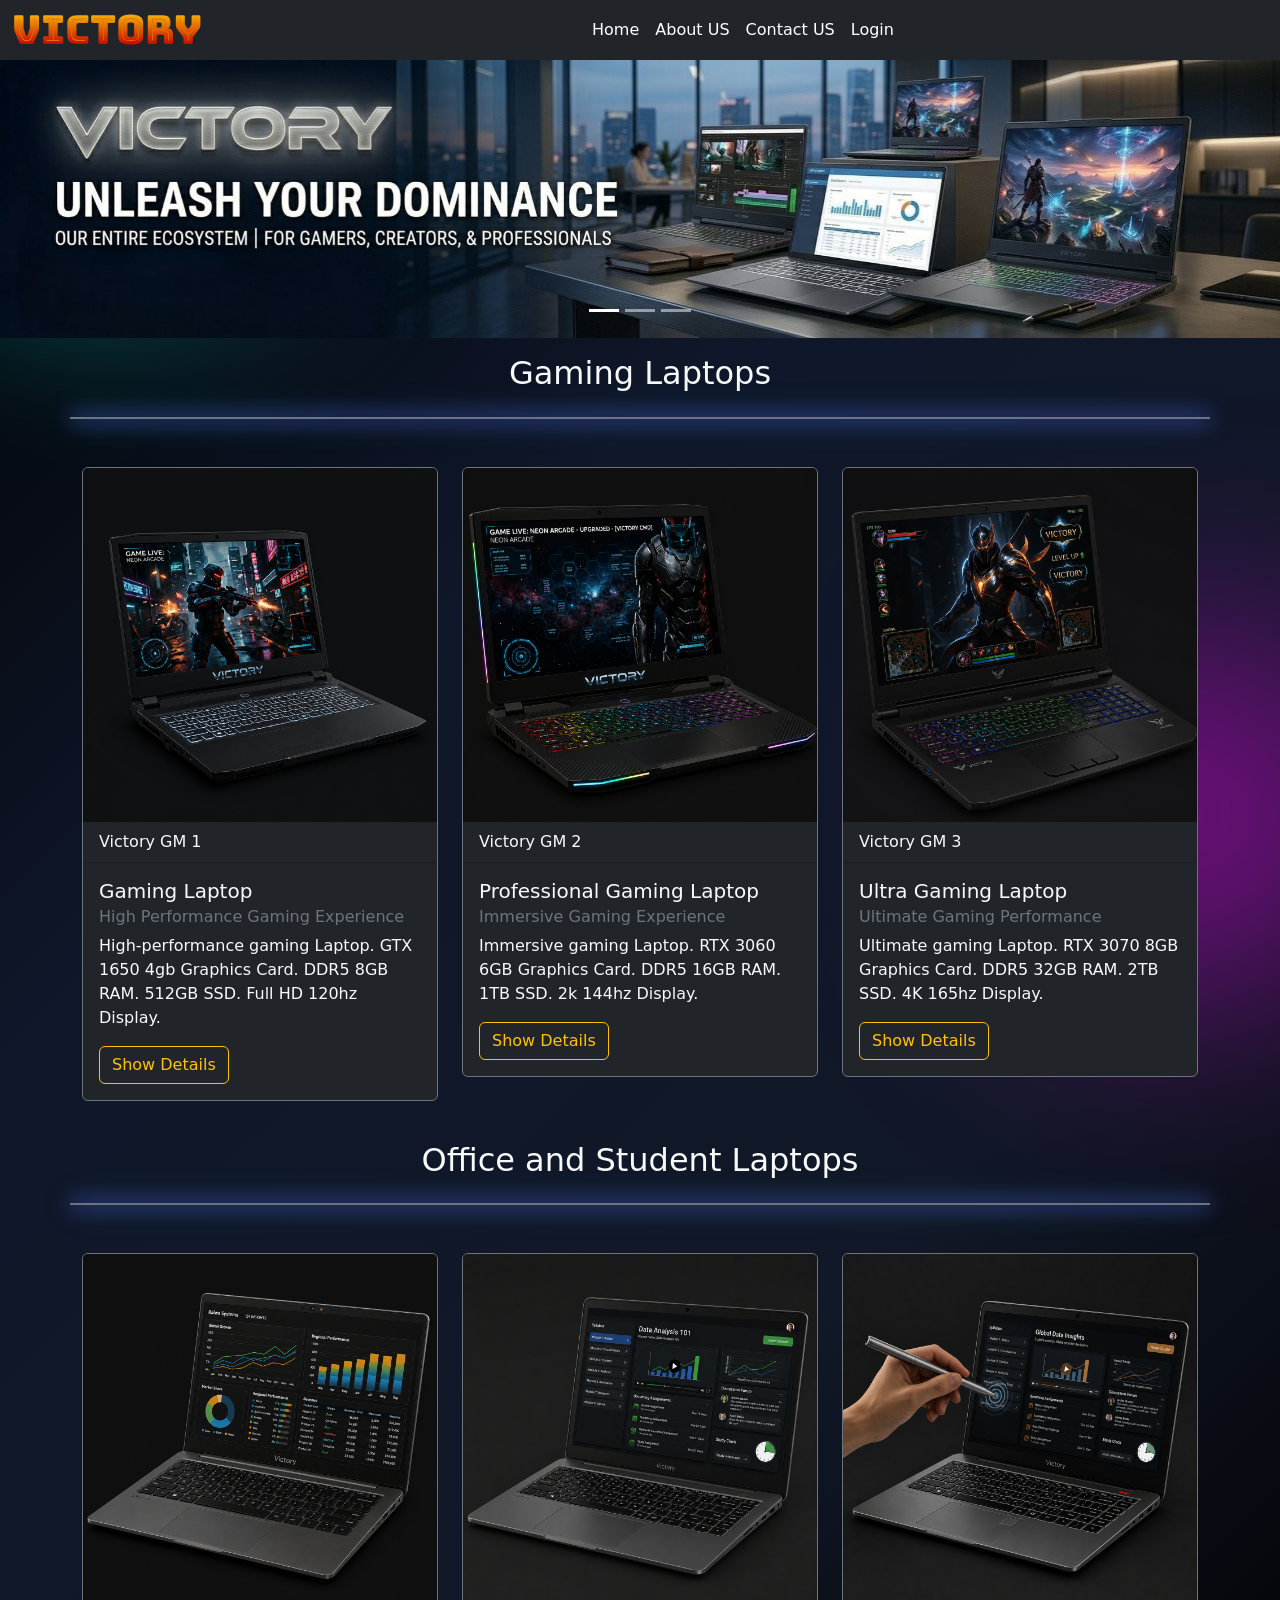
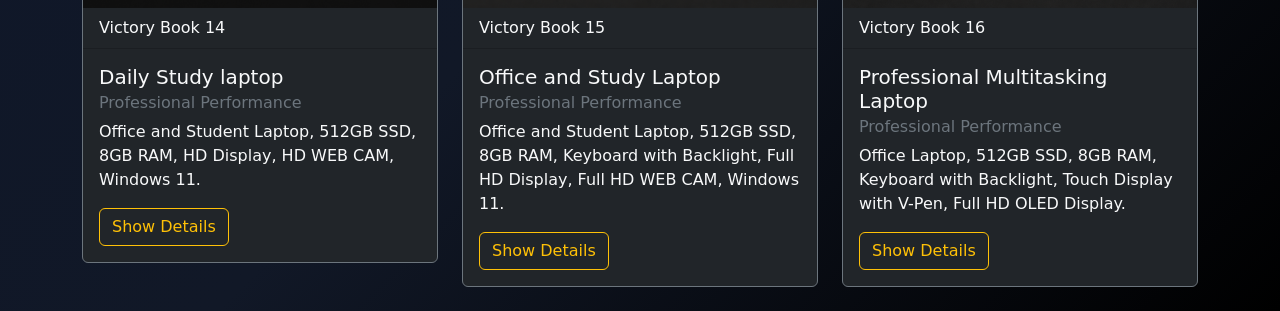
<file: index.html>
<!DOCTYPE html>
<html lang="en">
<head>
    <meta charset="UTF-8">
    <meta name="viewport" content="width=device-width, initial-scale=1.0">
    <title>Victory Laptops</title>
    <link href="https://cdn.jsdelivr.net/npm/bootstrap@5.3.0/dist/css/bootstrap.min.css" rel="stylesheet">
    <script src="https://cdn.jsdelivr.net/npm/bootstrap@5.3.0/dist/js/bootstrap.bundle.min.js"></script>
    <link rel="preconnect" href="https://fonts.googleapis.com">
    <link rel="preconnect" href="https://fonts.gstatic.com" crossorigin>
    <link href="https://fonts.googleapis.com/css2?family=Bungee+Spice&family=Edu+AU+VIC+WA+NT+Guides:wght@400..700&family=Ewert&family=Metamorphous&family=Roboto+Mono:ital,wght@0,100..700;1,100..700&display=swap" rel="stylesheet">
    
    <style>
        .navbar-brand{
            font-size: 2.5rem;
            font-weight: bold;
            font-family: "Bungee Spice", sans-serif;
        }

        .border{
            box-shadow:
                0 0 20px rgb(195, 0, 255),
                0 0 20px rgb(0, 162, 255),
                0 0 30px rgb(0, 255, 242);
        }

        .card {
            transition: all 0.3s ease-in-out;
            border: 1px solid rgba(0, 0, 0, 0.05);
            cursor: pointer;
        }

        .card:hover {
            transform: translateY(-12px);
            box-shadow:
                0 0px 25px rgb(255, 7, 7),
                0 0px 20px rgb(238, 255, 0),
                0 0px 30px rgb(255, 0, 234);
            border: 2px solid #ffc107;
        }

        .card:hover .card-title {
            text-shadow: 0 0 8px rgba(252, 0, 0, 0.986);
        }

        #btn:hover{
            box-shadow: 0 0 15px yellow,
                0 0 10px red,
                0 0 20px rgb(255, 0, 179);
        }

        body{
            background: linear-gradient(
                135deg,
                #000000,
                #0f172a,
                #111827,
                #000000
            );
        }

        /* RGB GLOW */
        body::before{
            content: "";
            position: fixed;
            width: 350px;
            height: 350px;
            background: cyan;
            border-radius: 50%;
            filter: blur(120px);
            top: -120px;
            left: -90px;
            
            animation: glowMove 6s infinite alternate;
        }

        body::after{
            content: "";
            position: fixed;
            width: 350px;
            height: 350px;
            background: #ff00ff;
            border-radius: 50%;
            filter: blur(120px);
            bottom: -90px;
            right: -90px;
            opacity: 0.5;
            animation: glowMove 8s infinite alternate;
            z-index: -1;
        }
    </style>
</head>
<body class="bg-dark text-light">
    <nav class="navbar navbar-expand-lg navbar-dark bg-dark py-0">
        <div class="container-fluid">
            <a class="navbar-brand py-0" href="victory.html">Victory</a>
            
            <button type="button" class="navbar-toggler ms-auto" data-bs-toggle="collapse" data-bs-target="#navbarNav">
                <span class="navbar-toggler-icon"></span>
            </button>
            
            <div class="collapse navbar-collapse" id="navbarNav">
                <ul class="navbar-nav mx-auto">
                    <li class="nav-item">
                        <a href="index.html" class="nav-link active">Home</a>
                    </li>
                    <li class="nav-item">
                        <a href="pages/about.html" class="nav-link active">About US</a>
                    </li>
                    <li class="nav-item">
                        <a href="pages/contact.html" class="nav-link active">Contact US</a>
                    </li>
                    <li class="nav-item">
                        <a href="pages/login.html" class="nav-link active">Login</a>
                    </li>
                </ul>
            </div>
        </div>
    </nav>

    <div id="victory" class="carousel slide" data-bs-ride="carousel">
        <div class="carousel-indicators">
            <button type="button" data-bs-target="#victory" data-bs-slide-to="0" class="active"></button>
            <button type="button" data-bs-target="#victory" data-bs-slide-to="1"></button>
            <button type="button" data-bs-target="#victory" data-bs-slide-to="2"></button>
        </div>
        
        <div class="carousel-inner">
            <div class="carousel-item active" data-bs-interval="3000">
                <img src="assets/whole website.png" alt="Victory Laptops" class="d-block w-100">
            </div>
            <div class="carousel-item" data-bs-interval="3000">
                <img src="assets/gaming.png" class="d-block w-100" alt="Victory Gaming Laptops">
            </div>
            <div class="carousel-item" data-bs-interval="3000">
                <img src="assets/professional.png" class="d-block w-100" alt="Victory Office Laptop">
            </div>
        </div>
    </div>

    <h2 class="container text-center mt-3">Gaming Laptops</h2>
    <div class="container border border-secondary mt-4"></div>
    
    <div class="container mt-5">
        <div class="row">
            <div class="col-lg-4 col-md-6 mb-4">
                <div class="card bg-dark text-light border-secondary">
                    <img src="assets/gaming laptop 1.png" alt="Gaming Laptop" class="card-img-top img-fluid" height="200px">
                    <div class="card-header">Victory GM 1</div>
                    <div class="card-body">
                        <h5 class="card-title">Gaming Laptop</h5>
                        <h6 class="card-subtitle mb-2 text-secondary">High Performance Gaming Experience</h6>
                        <p class="card-text">High-performance gaming Laptop. GTX 1650 4gb Graphics Card. DDR5 8GB RAM. 512GB SSD. Full HD 120hz Display.</p>
                        <a id="btn" href="#" class="btn btn-outline-warning">Show Details</a>
                    </div>
                </div>
            </div>

            <div class="col-lg-4 col-md-6 mb-4">
                <div class="card bg-dark text-light border-secondary">
                    <img src="assets/gaming laptop 2.png" alt="Gaming Laptop" class="card-img-top img-fluid" height="200px">
                    <div class="card-header">Victory GM 2</div>
                    <div class="card-body">
                        <h5 class="card-title">Professional Gaming Laptop</h5>
                        <h6 class="card-subtitle mb-2 text-secondary">Immersive Gaming Experience</h6>
                        <p class="card-text">Immersive gaming Laptop. RTX 3060 6GB Graphics Card. DDR5 16GB RAM. 1TB SSD. 2k 144hz Display.</p>
                        <a id="btn" href="#" class="btn btn-outline-warning">Show Details</a>
                    </div>
                </div>
            </div>

            <div class="col-lg-4 col-md-6 mb-4">
                <div class="card bg-dark text-light border-secondary">
                    <img src="assets/gaming laptop 3.png" alt="Gaming Laptop" class="card-img-top img-fluid" height="200px">
                    <div class="card-header">Victory GM 3</div>
                    <div class="card-body">
                        <h5 class="card-title">Ultra Gaming Laptop</h5>
                        <h6 class="card-subtitle mb-2 text-secondary">Ultimate Gaming Performance</h6>
                        <p class="card-text">Ultimate gaming Laptop. RTX 3070 8GB Graphics Card. DDR5 32GB RAM. 2TB SSD. 4K 165hz Display.</p>
                        <a id="btn" href="#" class="btn btn-outline-warning">Show Details</a>
                    </div>
                </div>
            </div>
        </div>
    </div>

    <h2 class="container text-center mt-3">Office and Student Laptops</h2>
    <div class="container border border-secondary mt-4"></div>
    
    <div class="container mt-5">
        <div class="row">
            <div class="col-lg-4 col-md-6 mb-4">
                <div class="card bg-dark text-light border-secondary">
                    <img src="assets/prof laptop 1.png" alt="Office/Study Laptop" class="card-img-top img-fluid" height="200px">
                    <div class="card-header">Victory Book 14</div>
                    <div class="card-body">
                        <h5 class="card-title">Daily Study laptop</h5>
                        <h6 class="card-subtitle mb-2 text-secondary">Professional Performance</h6>
                        <p class="card-text">Office and Student Laptop, 512GB SSD, 8GB RAM, HD Display, HD WEB CAM, Windows 11.</p>
                        <a id="btn" href="#" class="btn btn-outline-warning">Show Details</a>
                    </div>
                </div>
            </div>
            <div class="col-lg-4 col-md-6 mb-4">
                <div class="card bg-dark text-light border-secondary">
                    <img src="assets/prof laptop 2.png" alt="Office/Study Laptop" class="card-img-top img-fluid" height="200px">
                    <div class="card-header">Victory Book 15</div>
                    <div class="card-body">
                        <h5 class="card-title">Office and Study Laptop</h5>
                        <h6 class="card-subtitle mb-2 text-secondary">Professional Performance</h6>
                        <p class="card-text">Office and Student Laptop, 512GB SSD, 8GB RAM, Keyboard with Backlight, Full HD Display, Full HD WEB CAM, Windows 11.</p>
                        <a id="btn" href="#" class="btn btn-outline-warning">Show Details</a>
                    </div>
                </div>
            </div>

            <div class="col-lg-4 col-md-6 mb-4">
                <div class="card bg-dark text-light border-secondary">
                    <img src="assets/prof laptop 3.png" alt="Office/Study Laptop" class="card-img-top img-fluid" height="200px">
                    <div class="card-header">Victory Book 16</div>
                    <div class="card-body">
                        <h5 class="card-title">Professional Multitasking Laptop</h5>
                        <h6 class="card-subtitle mb-2 text-secondary">Professional Performance</h6>
                        <p class="card-text">Office Laptop, 512GB SSD, 8GB RAM, Keyboard with Backlight, Touch Display with V-Pen, Full HD OLED Display.</p>
                        <a id="btn" href="#" class="btn btn-outline-warning">Show Details</a>
                    </div>
                </div>
            </div>
        </div>
    </div>
</body>
</html>
</file>
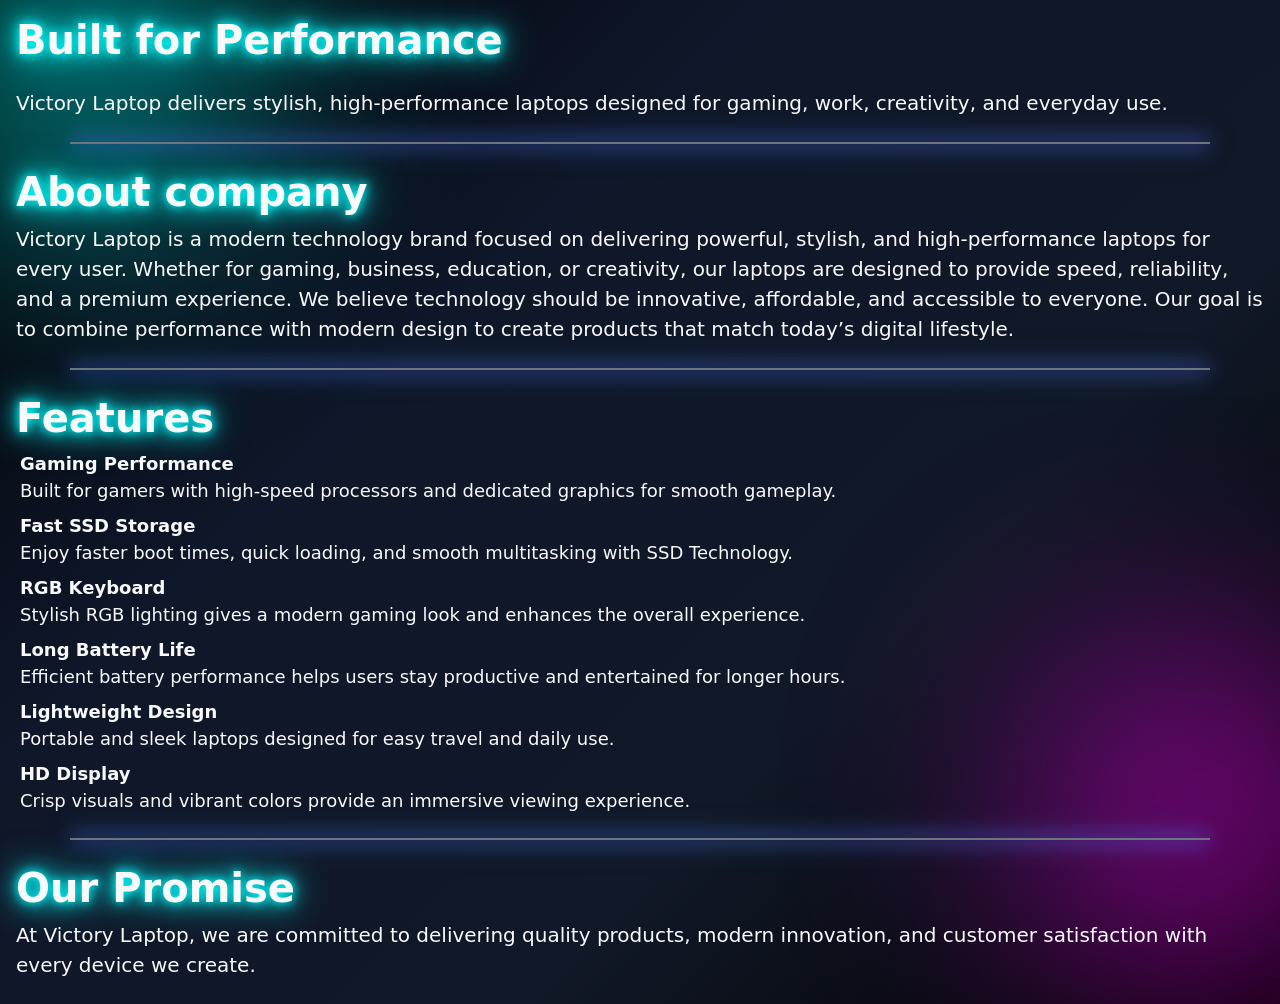
<file: pages/about.html>
<!DOCTYPE html>
<html lang="en">
<head>
    <meta charset="UTF-8">
    <meta name="viewport" content="width=device-width, initial-scale=1.0">
    <link href="https://cdn.jsdelivr.net/npm/bootstrap@5.3.0/dist/css/bootstrap.min.css" rel="stylesheet">
  <script src="https://cdn.jsdelivr.net/npm/bootstrap@5.3.0/dist/js/bootstrap.bundle.min.js"></script>
    <title>About Us</title>
    <link href="../assets/css/about.css" rel="stylesheet">
</head>
<body class="bg-dark text-light">
    <section class="hero-section">
        <h2 class="p-3">Built for Performance</h2>
    <p id="para" class="px-3">Victory Laptop delivers stylish, high-performance laptops designed for gaming, work, creativity, and everyday use.</p>
    </section>
    <div class="container border mt-4 mb-4 border-secondary"></div>
    <section id="company">
        <h2 class="px-3">About company</h2>
        <p class="px-3">Victory Laptop is a modern technology brand focused on delivering powerful, stylish, and high-performance laptops for every user. Whether for gaming, business, education, or creativity, our laptops are designed to provide speed, reliability, and a premium experience.
We believe technology should be innovative, affordable, and accessible to everyone. Our goal is to combine performance with modern design to create products that match today’s digital lifestyle.</p>
    </section>
    <div class="container border border-secondary mt-4 mb-4"></div>
    <section>
        <h2 class="px-3">Features</h2>
        <dl id="pad">
            <dt>Gaming Performance</dt>
            <dd>Built for gamers with high-speed processors and dedicated graphics for smooth gameplay.</dd>

            <dt>Fast SSD Storage</dt>
            <dd>Enjoy faster boot times, quick loading, and smooth multitasking with SSD Technology.</dd>

            <dt>RGB Keyboard</dt>
            <dd>Stylish RGB lighting gives a modern gaming look and enhances the overall experience.</dd>

            <dt>Long Battery Life</dt>
            <dd>Efficient battery performance helps users stay productive and entertained for longer hours.</dd>
            
            <dt>Lightweight Design</dt>
            <dd>Portable and sleek laptops designed for easy travel and daily use.</dd>

            <dt>HD Display</dt>
            <dd>Crisp visuals and vibrant colors provide an immersive viewing experience.</dd>
        </dl>
    </section>
    <div class="container border border-secondary mt-4 mb-4"></div>
    <section class="mb-4">
        <h2 class="px-3">Our Promise</h2>
        <p class="px-3">At Victory Laptop, we are committed to delivering quality products, modern innovation, and customer satisfaction with every device we create.</p>
    </section>
    
</body>
</html>
</file>
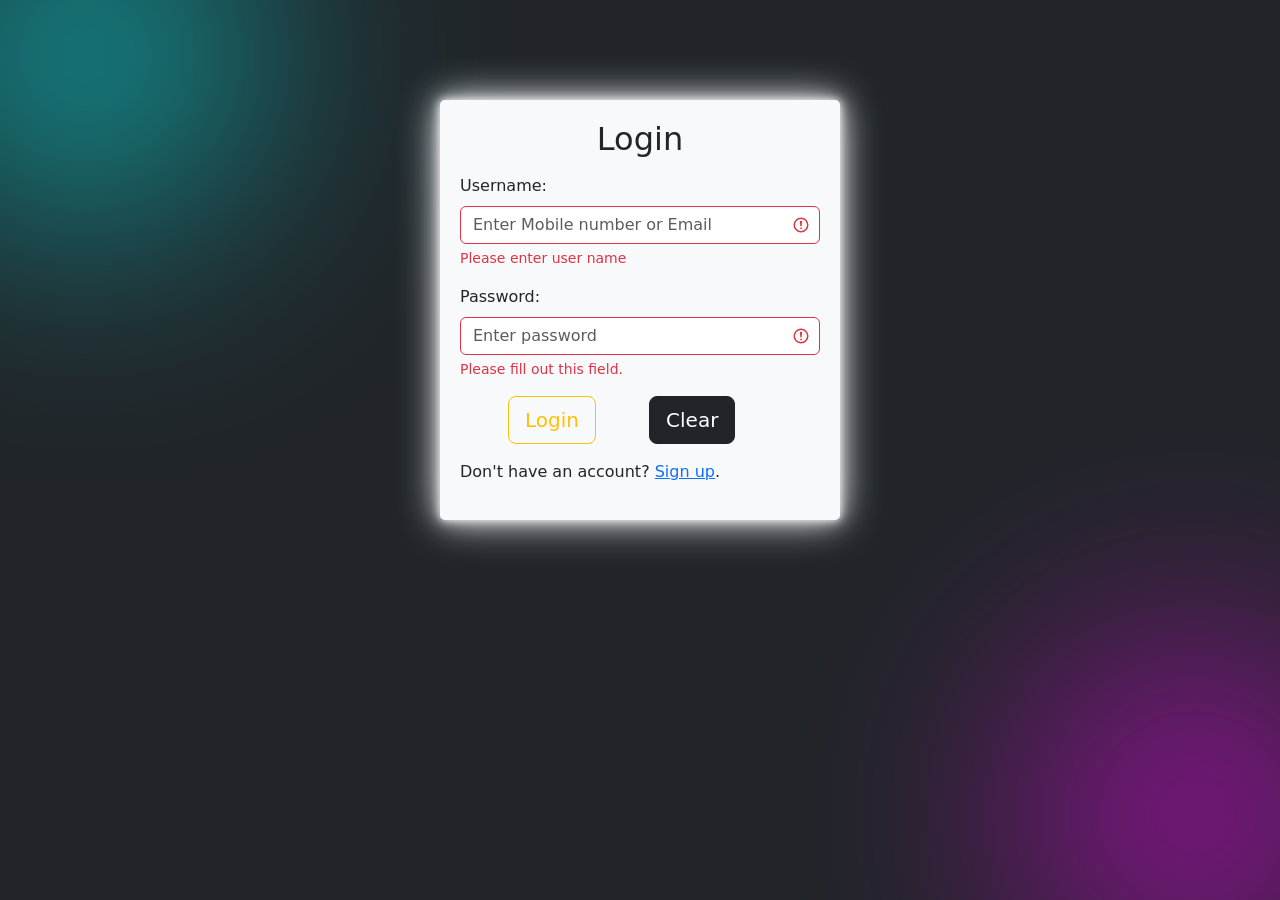
<file: pages/login.html>
<!DOCTYPE html>
<html lang="en">
<head>
    <meta charset="UTF-8">
    <meta name="viewport" content="width=device-width, initial-scale=1.0">
    <title>Login Page</title>
    <link href="https://cdn.jsdelivr.net/npm/bootstrap@5.3.0/dist/css/bootstrap.min.css" rel="stylesheet">
    <script src="https://cdn.jsdelivr.net/npm/bootstrap@5.3.0/dist/js/bootstrap.bundle.min.js"></script>
    <style>
        .frm{
            width: 400px;
            margin: 100px auto;
            padding: 20px;
            border-radius: 5px;
            box-shadow: 0 0 10px white,
                        0 0 20px darkgray,
                        0 0 40px aliceblue;
        }
        body::before{
            content: "";

            position: fixed;

            width: 350px;
            height: 350px;

            background: cyan;

            border-radius: 50%;

            filter: blur(120px);

            top: -120px;
            left: -90px;

            opacity: 0.5;
            z-index: -1;
        }

        body::after{
            content: "";

            position: fixed;

            width: 350px;
            height: 350px;

            background: #ff00ff;

            border-radius: 50%;

            filter: blur(120px);

            bottom: -90px;
            right: -90px;

            opacity: 0.5;

            z-index: -1;
        }
    </style>
</head>
<body class="bg-dark text-light">
    <form class="frm was-validated bg-light text-dark" method="post">
        <div>
            <h2 class="text-center">Login</h2>
            <div class="mb-3 mt-3">
                <label for="uname" class="form-label">Username:</label>
                <input type="text" class="form-control" id="uname" placeholder="Enter Mobile number or Email" name="uname" required >
                <div class="valid-feedback">Valid.</div>
                <div class="invalid-feedback">Please enter user name</div>
            </div>
            <div class="mb-3">
                <label for="pwd" class="form-label">Password:</label>
                <input type="password" class="form-control" id="pwd" placeholder="Enter password" name="pswd" required>
                <div class="valid-feedback">Valid.</div>
                <div class="invalid-feedback">Please fill out this field.</div>
            </div>
            <button type="submit" class="btn btn-outline-warning btn-lg ms-5">Login</button>
            <button type="reset" class="btn btn-dark btn-lg mx-5">Clear</button>
            <div>
                <p class="mt-3">Don't have an account? <a href="register.html" >Sign up</a>.</p>
            </div>
        </div>
    </form>
</body>
</html>
</file>
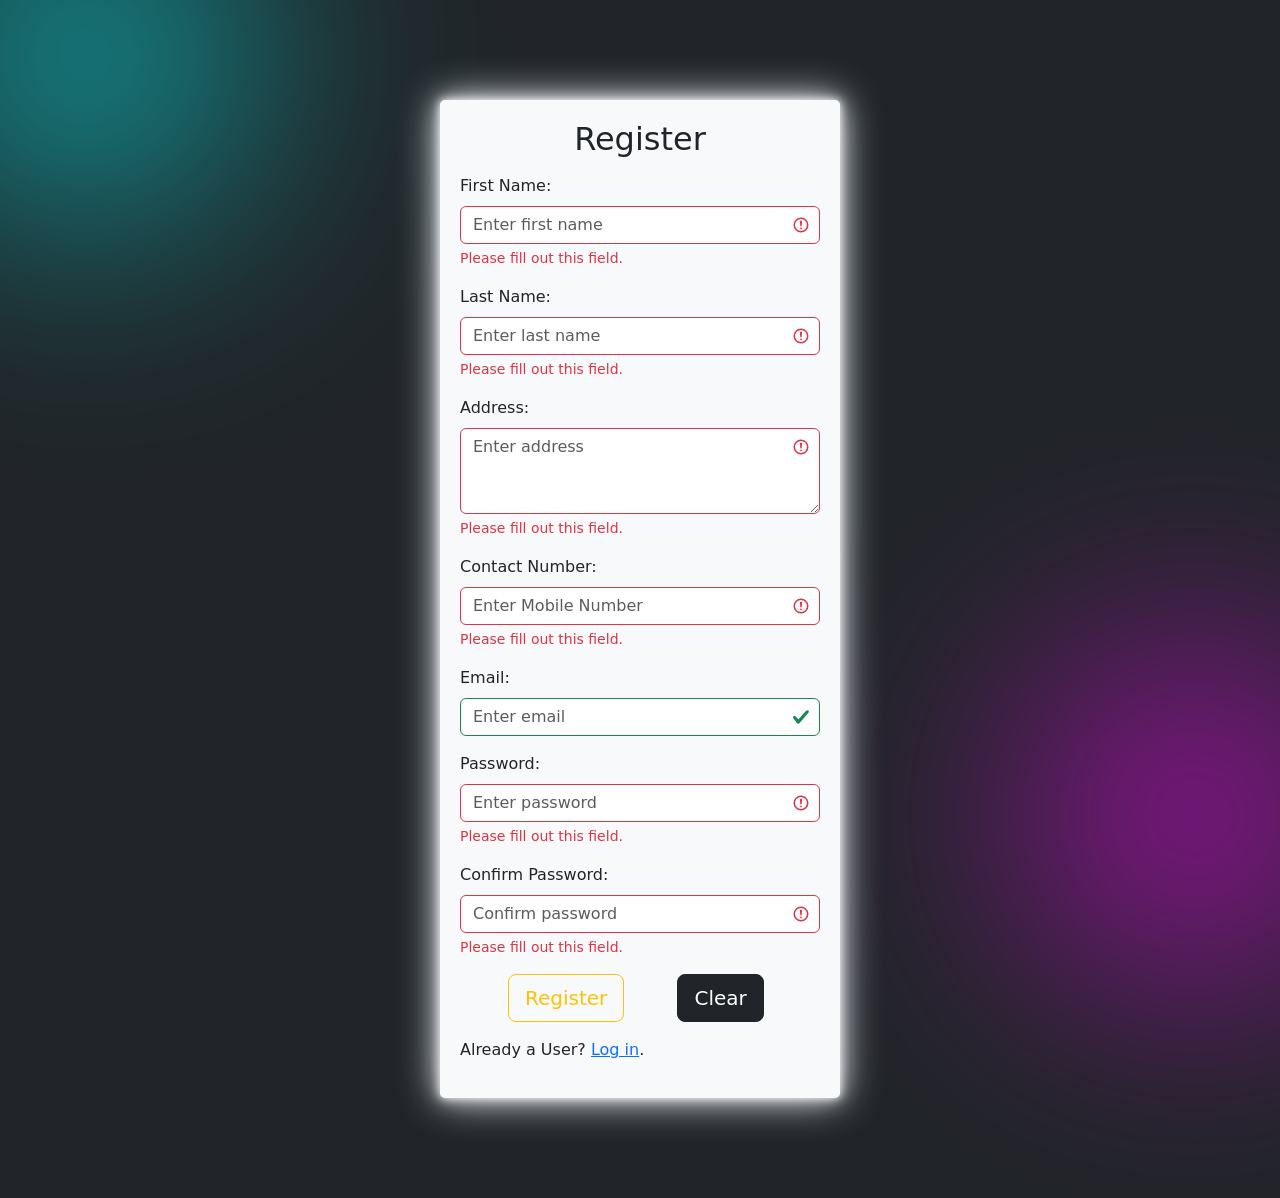
<file: pages/register.html>
<!DOCTYPE html>
<html lang="en">
<head>
    <meta charset="UTF-8">
    <meta name="viewport" content="width=device-width, initial-scale=1.0">
    <title>Register Page</title>
    <link href="https://cdn.jsdelivr.net/npm/bootstrap@5.3.0/dist/css/bootstrap.min.css" rel="stylesheet">
    <script src="https://cdn.jsdelivr.net/npm/bootstrap@5.3.0/dist/js/bootstrap.bundle.min.js"></script>
    <style>
        .frm{
            width: 400px;
            margin: 100px auto;
            padding: 20px;
            border-radius: 5px;
            box-shadow: 0 0 10px white,
                        0 0 20px darkgray,
                        0 0 40px aliceblue;
        }
        body::before{
            content: "";

            position: fixed;

            width: 350px;
            height: 350px;

            background: cyan;

            border-radius: 50%;

            filter: blur(120px);

            top: -120px;
            left: -90px;

            opacity: 0.5;
            z-index: -1;
        }

        body::after{
            content: "";

            position: fixed;

            width: 350px;
            height: 350px;

            background: #ff00ff;

            border-radius: 50%;

            filter: blur(120px);

            bottom: -90px;
            right: -90px;

            opacity: 0.5;

            z-index: -1;
        }
    </style>
</head>
<body class="bg-dark text-light">
    <form class="frm was-validated bg-light text-dark" method="post" action="login.html">
        <div>
            <h2 class="text-center">Register</h2>
            <div class="mb-3 mt-3">
                <label for="fname" class="form-label">First Name:</label>
                <input type="text" class="form-control" id="fname" placeholder="Enter first name" name="fname" required >
                <div class="valid-feedback">Valid.</div>
                <div class="invalid-feedback">Please fill out this field.</div>
            </div>
            <div class="mb-3">
                <label for="lname" class="form-label">Last Name:</label>
                <input type="text" class="form-control" id="lname" placeholder="Enter last name" name="lname" required >
                <div class="valid-feedback">Valid.</div>
                <div class="invalid-feedback">Please fill out this field.</div>
            </div>
            <div class="mb-3">
                <label for="address" class="form-label">Address:</label>
                <textarea id="address" class="form-control" rows="3" placeholder="Enter address" required></textarea>
                <div class="valid-feedback">Valid.</div>
                <div class="invalid-feedback">Please fill out this field.</div>
            </div>
            <div class="mb-3">
                <label for="number" class="form-label">Contact Number:</label>
                <input type="tel" class="form-control" required id="number" placeholder="Enter Mobile Number">
                <div class="valid-feedback">Valid.</div>
                <div class="invalid-feedback">Please fill out this field.</div>
            </div>
            <div class="mb-3">
                <label for="email" class="form-label">Email:</label>
                <input type="email" class="form-control" id="email" placeholder="Enter email" name="email">
            </div>
            <div class="mb-3">
                <label for="pwd" class="form-label">Password:</label>
                <input type="password" class="form-control" id="pwd" placeholder="Enter password" name="pswd" required>
                <div class="valid-feedback">Valid.</div>
                <div class="invalid-feedback">Please fill out this field.</div>
            </div>
            <div class="mb-3">
                <label for="pwd2" class="form-label">Confirm Password:</label>
                <input type="password" class="form-control" id="pwd2" placeholder="Confirm password" name="pswd2" required>
                <div class="valid-feedback">Valid.</div>
                <div class="invalid-feedback">Please fill out this field.</div>
            </div>
            <button type="submit" class="btn btn-outline-warning btn-lg ms-5">Register</button>
            <button type="reset" class="btn btn-dark btn-lg mx-5">Clear</button>
            <div>
                <p class="mt-3">Already a User? <a href="login.html" >Log in</a>.</p>
            </div>
        </div>
    </form>
</body>
</html>
</file>
<file: assets/css/about.css>
p{
    font-size: 20px;
}

h2{
    font-size: 40px;
    font-weight: bold;

    text-shadow:
        0 0 10px cyan,
        0 0 20px cyan,
        0 0 40px cyan;
}
.border{
    
    box-shadow: 
        0 0 20px rgb(195, 0, 255),
        0 0 20px rgb(0, 162, 255),
        0 0 30px rgb(0, 255, 242);
}

#pad{
    padding-left: 20px;
    font-size: large;
}
body{

            background: linear-gradient(
                135deg,
                #000000,
                #0f172a,
                #111827,
                #000000
            );

            
        }

        /* RGB GLOW */

        body::before{
            content: "";

            position: fixed;

            width: 350px;
            height: 350px;

            background: cyan;

            border-radius: 50%;

            filter: blur(120px);

            top: -120px;
            left: -90px;

            opacity: 0.5;

            animation: glowMove 6s infinite alternate;
            z-index: -1;
        }

        body::after{
            content: "";

            position: fixed;

            width: 350px;
            height: 350px;

            background: #ff00ff;

            border-radius: 50%;

            filter: blur(120px);

            bottom: -90px;
            right: -90px;

            opacity: 0.5;

            animation: glowMove 8s infinite alternate;
            z-index: -1;
        }
</file>
